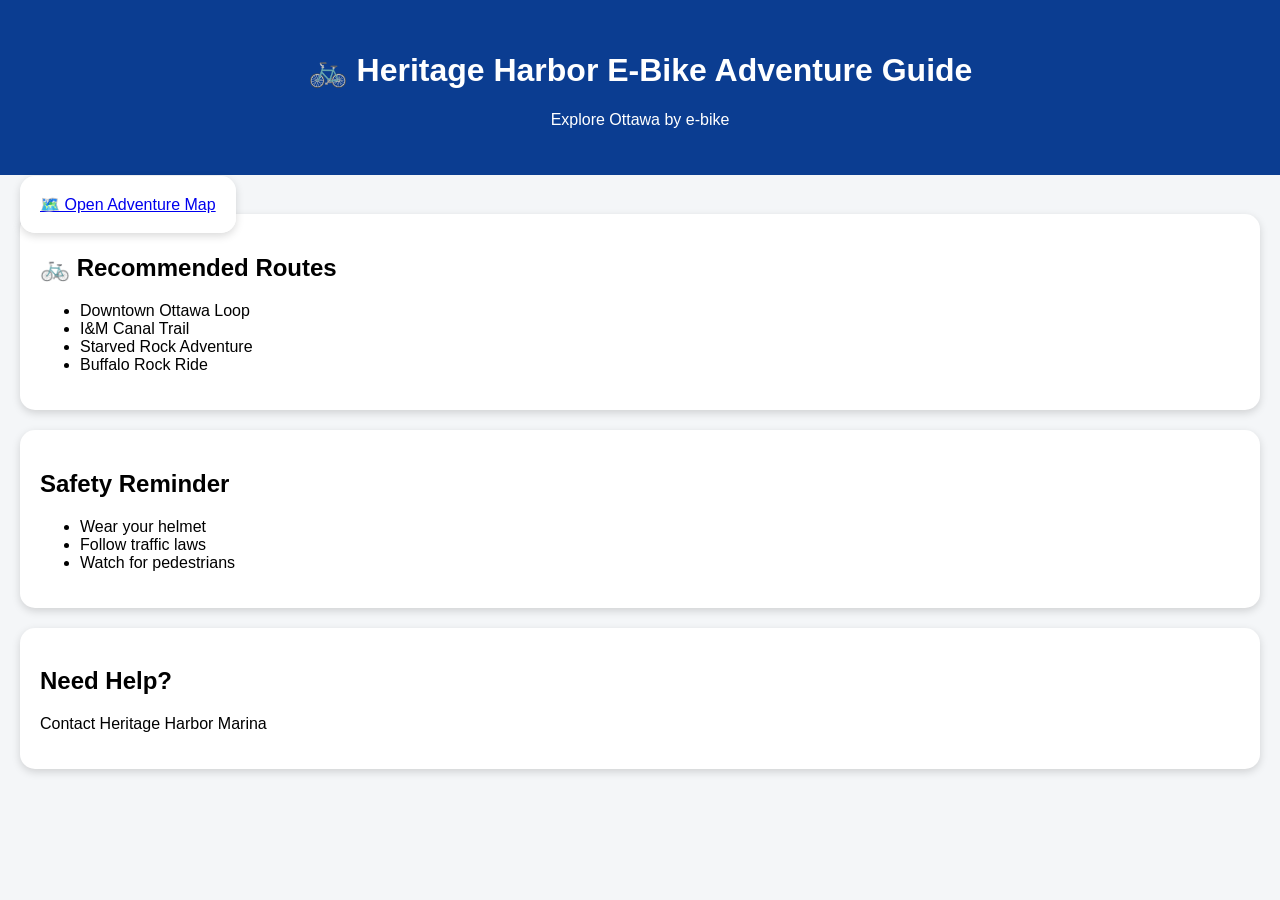
<file: index.html>
<!DOCTYPE html>

<html lang="en">

<head>

<meta charset="UTF-8">

<meta name="viewport" content="width=device-width, initial-scale=1.0">

<title>
Heritage Harbor E-Bike Adventure Guide
</title>

<link rel="stylesheet" href="style.css">

</head>


<body>


<header>

<h1>
🚲 Heritage Harbor E-Bike Adventure Guide
</h1>

<p>
Explore Ottawa by e-bike
</p>

</header>



<main>


<a class="card button" href="map.html">

🗺️ Open Adventure Map

</a>



<div class="card">

<h2>
🚲 Recommended Routes
</h2>

<ul>

<li>
Downtown Ottawa Loop
</li>

<li>
I&M Canal Trail
</li>

<li>
Starved Rock Adventure
</li>

<li>
Buffalo Rock Ride
</li>

</ul>

</div>



<div class="card">

<h2>
Safety Reminder
</h2>

<ul>

<li>
Wear your helmet
</li>

<li>
Follow traffic laws
</li>

<li>
Watch for pedestrians
</li>

</ul>

</div>



<div class="card">

<h2>
Need Help?
</h2>

<p>
Contact Heritage Harbor Marina
</p>

</div>


</main>


</body>

</html>
</file>
<file: style.css>
body {

font-family: Arial, sans-serif;

margin:0;

background:#f4f6f8;

}


header {

background:#0b3d91;

color:white;

text-align:center;

padding:30px;

}


main {

padding:20px;

}
.card {

background:white;

padding:20px;

margin-bottom:20px;

border-radius:15px;

box-shadow:0 3px 8px rgba(0,0,0,.15);

}


#map {

height:600px;

width:100%;

}
#locateBtn {

position:fixed;

bottom:20px;

left:50%;

transform:translateX(-50%);

background:#0b3d91;

color:white;

border:none;

padding:15px 25px;

border-radius:30px;

font-size:16px;

z-index:999;

}
</file>
